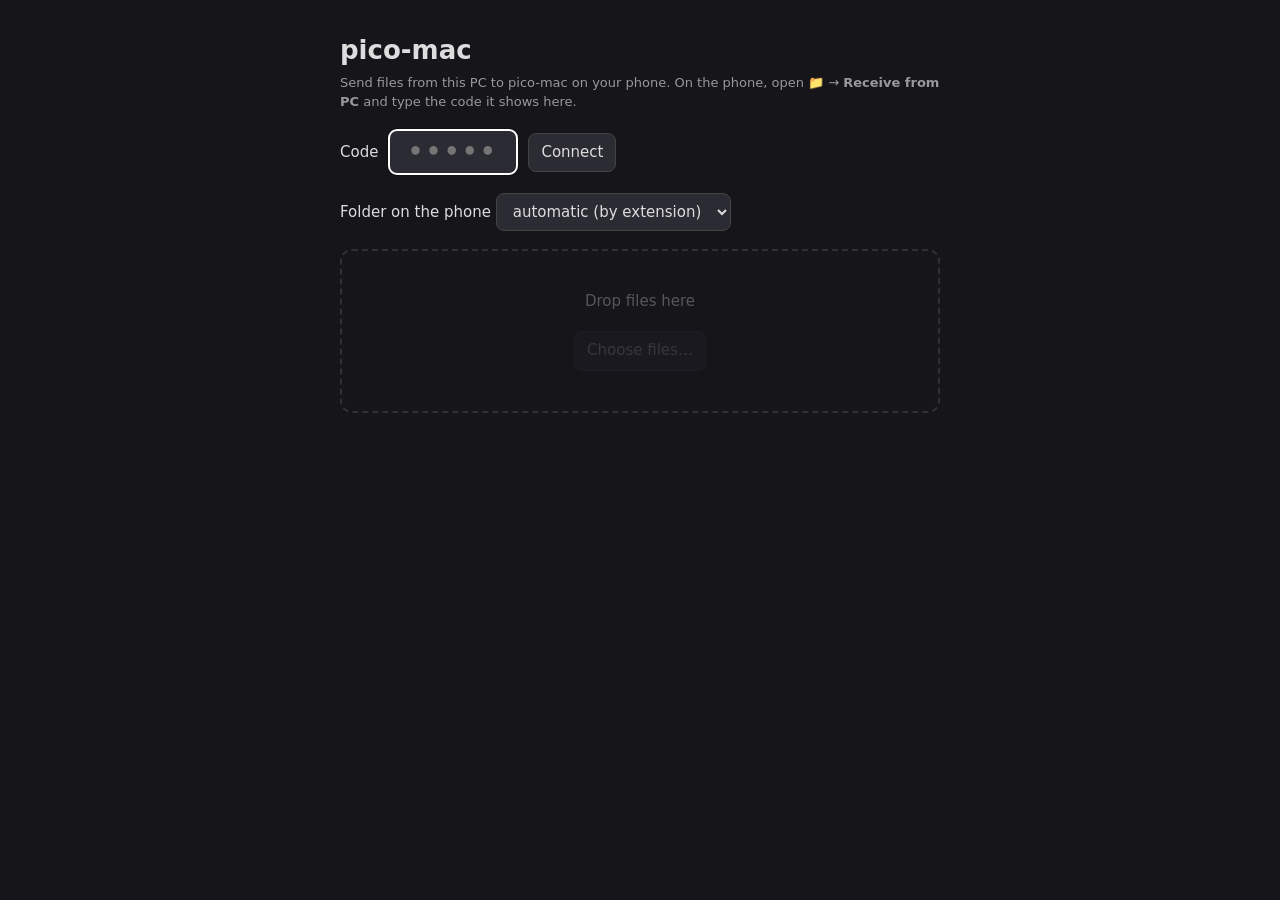
<file: web/shell/send.html>
<!doctype html>
<html lang="en">
<head>
<meta charset="utf-8">
<meta name="viewport" content="width=device-width, initial-scale=1">
<title>pico-mac — send files</title>
<link rel="icon" href="icon.svg">
<style>
  :root { color-scheme: dark; }
  * { box-sizing: border-box; }
  body { margin: 0; min-height: 100vh; background: #15151a; color: #ddd; font: 15px/1.45 system-ui, sans-serif; display: flex; justify-content: center; }
  main { width: min(640px, 100%); padding: 32px 20px; }
  h1 { margin: 0 0 4px; font-size: 26px; }
  .hint { color: #999; font-size: 13px; }
  .row { display: flex; gap: 10px; align-items: center; flex-wrap: wrap; margin: 18px 0; }
  input, select, button { font: inherit; color: inherit; background: #2b2b33; border: 1px solid #444; border-radius: 8px; padding: 8px 12px; }
  button { cursor: pointer; }
  button:disabled { opacity: .5; cursor: default; }
  #code { width: 9ch; font: 600 24px/1 ui-monospace, monospace; letter-spacing: .15em; text-transform: uppercase; text-align: center; }
  #state { font-weight: 600; }
  #state.on { color: #6c6; } #state.off { color: #d96; }
  #drop { margin: 18px 0; border: 2px dashed #555; border-radius: 12px; padding: 40px 16px; text-align: center; color: #aaa; }
  #drop.over { border-color: #7af; color: #fff; background: #1d2230; }
  #drop[aria-disabled=true] { opacity: .45; }
  ul { list-style: none; padding: 0; margin: 0; }
  li { display: grid; grid-template-columns: 1fr auto; gap: 2px 10px; padding: 8px 0; border-bottom: 1px solid #2a2a30; }
  li small { color: #999; }
  li .bar { grid-column: 1 / -1; height: 4px; background: #2a2a30; border-radius: 2px; overflow: hidden; }
  li .bar i { display: block; height: 100%; width: 0; background: #7af; }
  li.ok .bar i { background: #6c6; } li.err .bar i { background: #d66; }
  li.err small { color: #e88; }
</style>
</head>
<body>
<main>
  <h1>pico-mac</h1>
  <div class="hint" data-i18n-html="send.intro"></div>

  <div class="row">
    <label for="code" data-i18n="send.code"></label>
    <input id="code" maxlength="5" autocomplete="off" spellcheck="false" placeholder="•••••">
    <button id="connect" data-i18n="send.connect"></button>
    <span id="state"></span>
  </div>

  <div class="row">
    <label><span data-i18n="send.folder"></span> <select id="folder"></select></label>
  </div>

  <div id="drop" aria-disabled="true">
    <div data-i18n="send.drop"></div>
    <div class="row" style="justify-content:center;margin-bottom:0">
      <button id="pick" type="button" disabled data-i18n="send.pick"></button>
      <input id="files" type="file" multiple hidden>
    </div>
  </div>

  <ul id="list"></ul>
</main>
<script src="i18n.js"></script>
<script src="send.js"></script>
</body>
</html>
</file>
